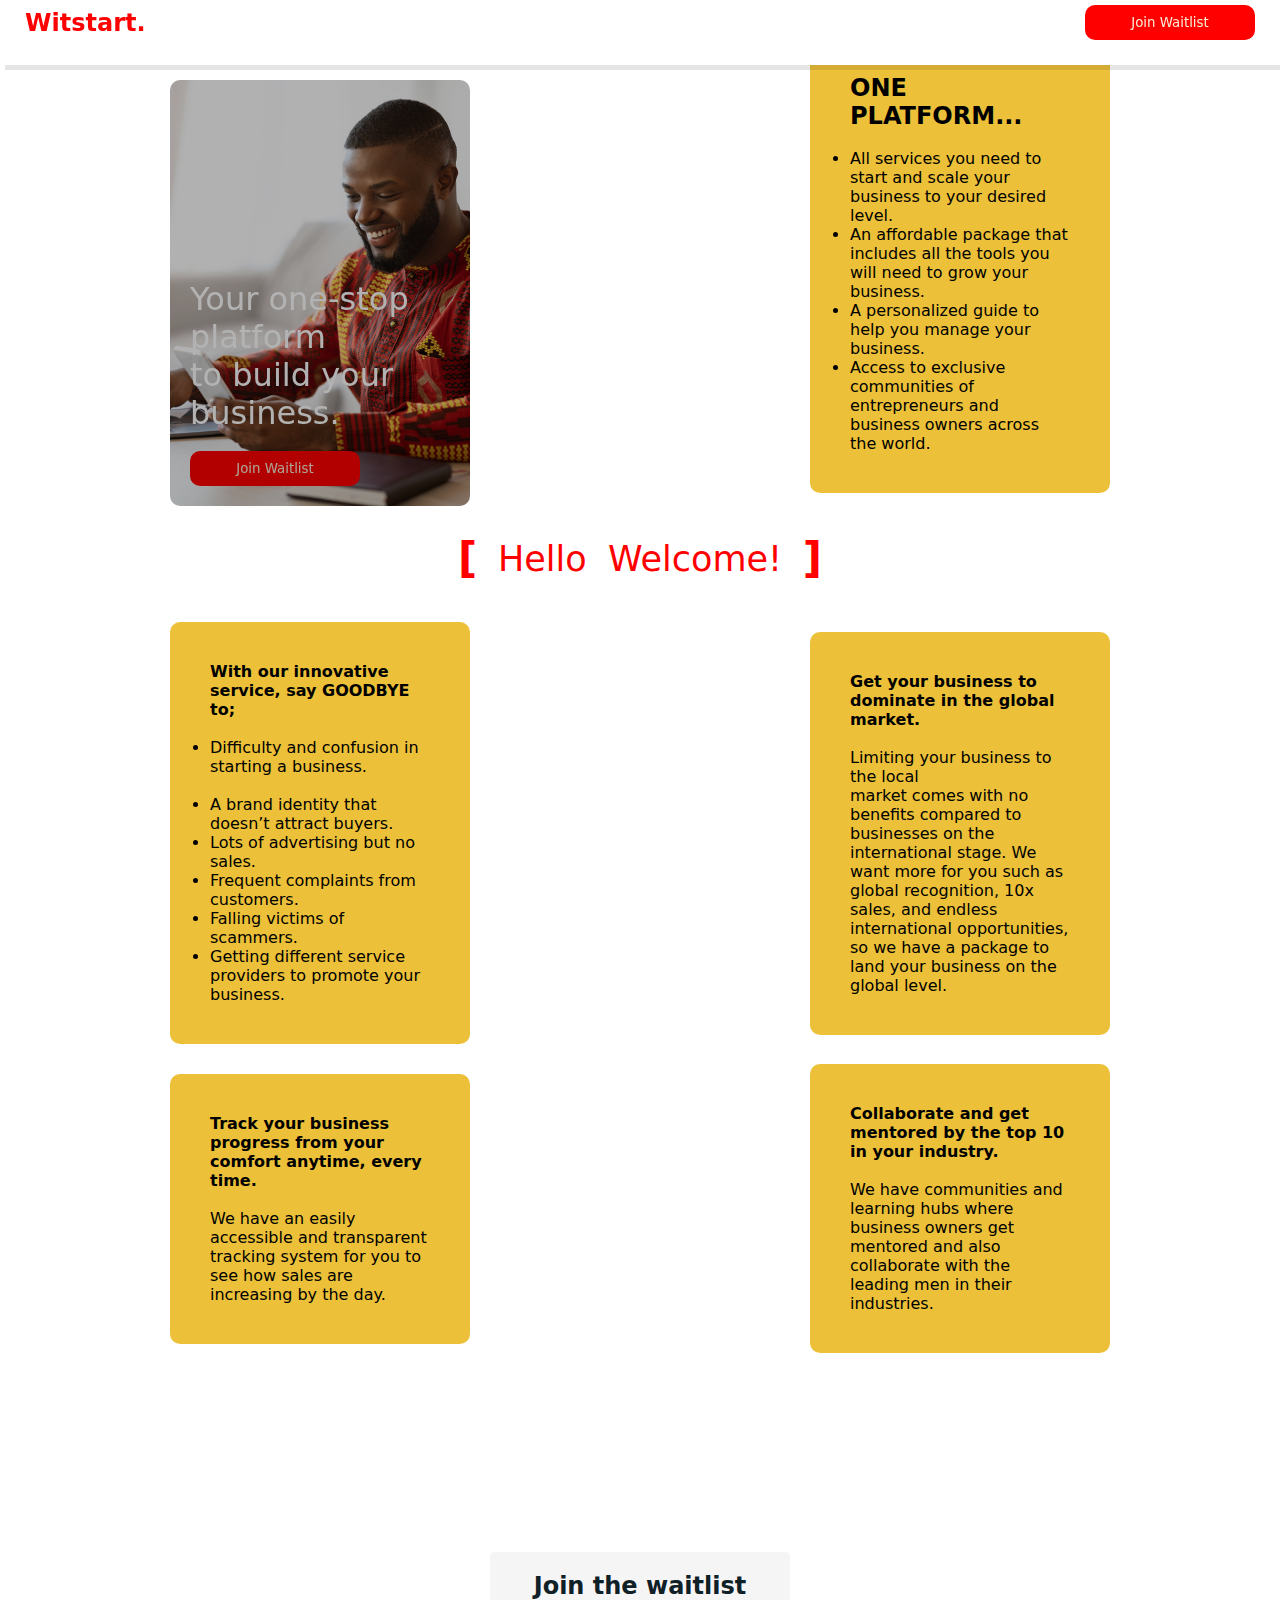
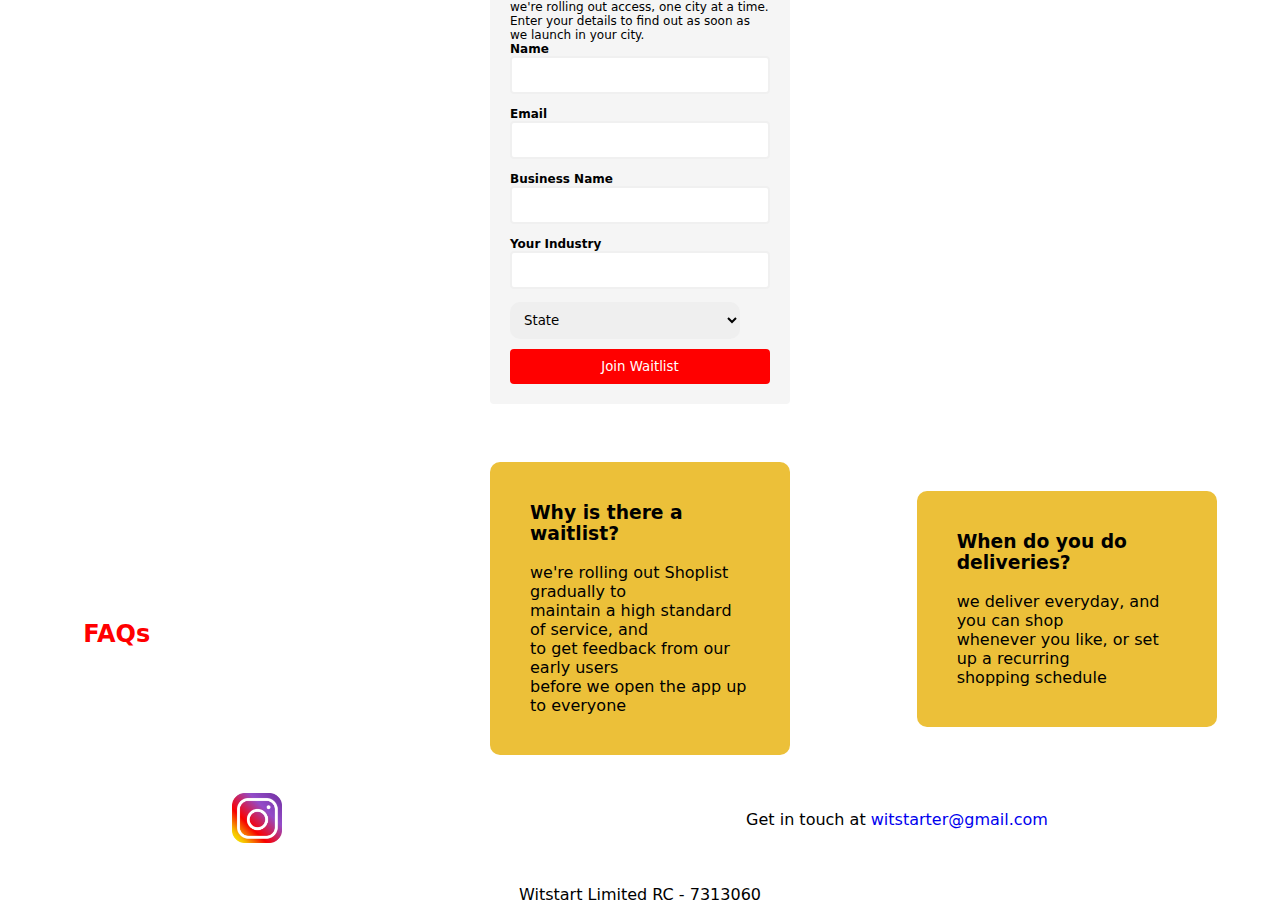
<file: index.html>
<!DOCTYPE html>
<html lang="en">
<head>
    <meta charset="UTF-8">
    <meta name="viewport" content="width=device-width, initial-scale=1.0">
    <title>Witstart|Wait</title>
    <link rel="preconnect" href="https://fonts.googleapis.com">
    <link rel="preconnect" href="https://fonts.gstatic.com" crossorigin>
    <link href="https://fonts.googleapis.com/css2?family=Poppins:wght@400;700&display=swap" rel="stylesheet">
    <link rel="stylesheet" href="./style.css">
    <link href="https://fonts.googleapis.com/css?family=Lato" rel="stylesheet">
    <script defer src="./index.js"></script>
</head>
<body>
    <nav class="container1 flex-between wrap">
        <h2 style="color: red; font-weight: bolder;">Witstart.</h2>
        <div class="smallspace">
            <a href="#form"><button style="padding: 10px; border-radius: 10px; background: red; width: 170px; color: antiquewhite;">Join Waitlist</button></a>
        </div>
    </nav>

    <div class="general-cont flex-around wrap">
        <div class="container2">
            <h1>Your one-stop platform <br>to build your business.</h1>
            <br> 
            <a href="#form"><button style="padding: 10px; border-radius: 10px; background: red; width: 170px; color: antiquewhite;">Join Waitlist</button></a>
        </div>
        <br><br>
        <div class="container3">
                <h2 style="font-weight: bolder;">ONE PLATFORM...</h2>
            <br> 
            <ul>
                <li>All services you need to start and scale your business to your desired level.</li>
                <li>An affordable package that includes all the tools you will need to grow your business.</li>
                <li>A personalized guide to help you manage your business.</li> 
                <li>Access to exclusive communities of entrepreneurs and business owners across the world.</li> 
                    
            </ul>
            
        </div>
        <br>
    </div>
    <br><br>
    <div class="container4 flex-around wrap">
        <div class="content">
            <div class="content__container">
                <p class="content__container__text">
                    Hello
                </p>
        
                <ul class="content__container__list">
                    <li class="content__container__list__item">Welcome!</li>
                    <li class="content__container__list__item">New!</li>
                    <li class="content__container__list__item">Witstart!</li>
                    <li class="content__container__list__item">Users!</li>
                </ul>
            </div>
        </div>
    </div>
    <br><br>
    <div class="general-cont2 flex-around wrap">
        <br>
    <div class="container3">
        <h2 style="font-weight: bolder;  font-size: medium;">With our innovative <br>service, say GOODBYE to;</h2>
       <br>
      <ul>
        <li>Difficulty and confusion in starting a business.</li>
          <br>
        <li>A brand identity that doesn’t attract buyers.</li>
        <li>Lots of advertising but no sales. </li>
        <li>Frequent complaints from customers.</li>
        <li>Falling victims of scammers.</li>
        <li>Getting different service providers to promote your business.</li>
      </ul>
    
    </div>
<br>
    <div class="container3">
        <h2 style="font-weight: bolder;  font-size: medium;">Get your business to dominate in the global market.</h2>
        <br> 
        <p>Limiting your business to the local <br>market comes with no benefits compared to businesses on the international stage. We want more for you such as global recognition, 10x sales, and endless international opportunities, so we have a package to land your business on the global level.</p> 
    
    </div>
<br>
    </div>
    <div class="general-cont3 flex-around wrap">
        <div class="container3">
            <h2 style="font-weight: bolder; font-size: medium;">Track your business progress from your comfort anytime, every time.</h2>
           <br> 
           <p>We have an easily accessible and transparent tracking system for you to see how sales are increasing by the day.</p>
        
        </div>
        <br>
        <div class="container3">
            <h2 style="font-weight: bolder;  font-size: medium;">Collaborate and get mentored by the top 10 in your industry.</h2>
            <br> 
            <p>We have communities and learning hubs where business owners get mentored and also collaborate with the leading men in their industries.</p>
        
        </div>
    
    </div>
      <br>
    <!-- <div class="general-cont9 flex-around wrap"> -->
        <!-- <div class="container3">
            <h2 style="font-weight: bolder;  font-size: medium;" class="container3">OUR MILLIONAIRE BUSINESS STORIES!</h2>
         <br>
        <p>TOYIN OMOTOSHO <br>
            FOUNDER, WAIT AND GET RESTAURANT.
            Abuja, Nigeria. <br>
            I was overwhelmed as to what to do to get started with the business idea, searching online and watching YouTube videos on how to start a business increased my anxiety as I saw there were lots of things to do that I had no expertise. Relating the issue to a friend, he introduced me to Witstart, that they would help me with all I needed to do to establish my business. So I signed up and paid for a package. 
            It was too real to be true that my idea generated a revenue of $40000 monthly after signing up with Witstart. I now have my business established and am also able to continue with my 9-5 job has a side hustle.
        </p>
        <br>

        <p>
            JANETTE EJIRO <br>
            REALTOR, FOUNDER OF EXQUISITE LANDS AND HOMES
            Manchester, UK. <br>
            Graduated as a first-class student with a business worth a million dollars. Thanks to Witstart for saving me from the hassle and stress of managing and developing my business which enables focus on school work while all I have to do is track my business progress even in class.
        </p>
        </div> -->

        <!-- <div class="container3" id="form">
            <h2 style="font-weight: bolder;">Join the waitlist</h2>
            <br>
            <p>we're rolling out access, one city at a time. <br>Enter your details to find out as soon <br> as we launch in your city</p>
            <br><br>
            <div class="inputContainer">
                <input type="text"  class="formInput" placeholder="First name">
            </div>
            <br>
            <div class="inputContainer">
                <input type="text"  class="formInput" placeholder="Email address" required>
            </div>
            <br>
            <div class="inputContainer">
                
                <select name="state" class="check" id="">
                    <option value="">State</option>
                    <option value="">Abia</option>
                    <option value="">Adamawa</option>
                    <option value="">Akwa-ibom</option>
                    <option value="">Anambra</option>
                    <option value="">Bauchi</option>
                    <option value="">Bayelsa</option>
                    <option value="">Benue</option>
                    <option value="">Borno</option>
                    <option value="">Cross-River</option>
                    <option value="">Delta</option>
                    <option value="">Ebonyi</option>
                    <option value="">Edo</option>
                    <option value="">Ekiti</option>
                    <option value="">Enugu</option>
                    <option value="">Gombe</option>
                    <option value="">Imo</option>
                    <option value="">Jigawa</option>
                    <option value="">Kaduna</option>
                    <option value="">Kano</option>
                    <option value="">Katsina</option>
                    <option value="">Kebbi</option>
                    <option value="">Kogi</option>
                    <option value="">Kwara</option>
                    <option value="">Lagos</option>
                    <option value="">Nasarawa</option>
                    <option value="">Niger</option>
                    <option value="">Ogun</option>
                    <option value="">Ondo</option>
                    <option value="">Osun</option>
                    <option value="">Oyo</option>
                    <option value="">Plateau</option>
                    <option value="">Rivers</option>
                    <option value="">Sokoto</option>
                    <option value="">Taraba</option>
                    <option value="">Yobe</option>
                    <option value="">Zamfara</option>
                    <option value="">FCT</option>
                </select>
            </div>
            <br>
            <div class="inputContainer">
                <input type="text"  class="formInput" placeholder="Business Name">
            </div>
            <br>
            <div class="inputContainer">
                <input type="text"  class="formInput" placeholder="Your Industry">
            </div>
            <br>
            <a href="index2.html"><button style="padding: 10px; border-radius: 10px; background: red; width: 230px; color: antiquewhite;"> Join the waitlist</button></a>
        
        </div> 
    </div>

 -->


 <div class="container flex-around wrap">
    <form id="form"  action="https://formspree.io/f/xnqebvdd" method="POST">
        <h1 style="font-weight: bolder;">Join the waitlist</h1>
        <p>we're rolling out access, one city at a time.
            Enter your details to find out as soon
            as we launch in your city.</p>
        <div class="input-control">
            <label for="username" style="font-weight: bolder;">Name</label>
            <input id="username" name="Name" type="text" required>
            <div class="error"></div>
        </div>
        <div class="input-control">
            <label for="email" style="font-weight: bolder;">Email</label>
            <input id="email" name="Email" type="text" required>
            <div class="error"></div>
        </div>
        <div class="input-control">
            <label for="text" style="font-weight: bolder;">Business Name</label>
            <input id="text"name="Business Name" type="text" required>
            <div class="error"></div>
        </div>
        <div class="input-control">
            <label for="password" style="font-weight: bolder;">Your Industry</label>
            <input id="password2"name="Industry" type="text" required>
            <div class="error"></div>
        </div>
        <div class="input-control">
            <select name="state" class="check" id="" required>
                <option value="">State</option>
                <option value="">Abia</option>
                <option value="">Adamawa</option>
                <option value="">Akwa-ibom</option>
                <option value="">Anambra</option>
                <option value="">Bauchi</option>
                <option value="">Bayelsa</option>
                <option value="">Benue</option>
                <option value="">Borno</option>
                <option value="">Cross-River</option>
                <option value="">Delta</option>
                <option value="">Ebonyi</option>
                <option value="">Edo</option>
                <option value="">Ekiti</option>
                <option value="">Enugu</option>
                <option value="">Gombe</option>
                <option value="">Imo</option>
                <option value="">Jigawa</option>
                <option value="">Kaduna</option>
                <option value="">Kano</option>
                <option value="">Katsina</option>
                <option value="">Kebbi</option>
                <option value="">Kogi</option>
                <option value="">Kwara</option>
                <option value="">Lagos</option>
                <option value="">Nasarawa</option>
                <option value="">Niger</option>
                <option value="">Ogun</option>
                <option value="">Ondo</option>
                <option value="">Osun</option>
                <option value="">Oyo</option>
                <option value="">Plateau</option>
                <option value="">Rivers</option>
                <option value="">Sokoto</option>
                <option value="">Taraba</option>
                <option value="">Yobe</option>
                <option value="">Zamfara</option>
                <option value="">FCT</option>
            </select>
        </div>
        <button type="submit">Join Waitlist</button>
    </form>
  </div>
       <br><br>
      <div class="general-cont5 flex-between wrap">
        
       <h2 class="container8" style="color: red; font-weight: bolder;">FAQs</h2>

        <div class="container3">
            <h3 style="font-weight: bolder;">Why is there a waitlist?</h3>
            <br>
            <p>we're rolling out Shoplist gradually to <br> maintain a high standard of service, and <br> to get feedback from our early users <br> before we open the app up to everyone</p>

        </div>
        <br>
        <div class="container3">
            <h3 style="font-weight: bolder;">When do you do deliveries?</h3>
            <br>
            <p>we deliver everyday, and you can shop <br> whenever you like, or set up a recurring <br>shopping schedule</p>

        </div>

      </div>
      <br> <br>

      <div class="down flex-around wrap">
        <div class="img">
            <a href="https://www.instagram.com/witstart?igsh=MTZkM283OWc0a2N2OA=="><img src="instagram.png" width="50px" alt=""></a>
        </div>

        <div class="mail">
            <p>Get in touch at <a href="#">witstarter@gmail.com</a></p>
        </div>
    </div>
      <br><br>
      <div class="last flex-around wrap">
        <p>Witstart Limited RC - 7313060</p>
      </div>
</body>
</html>
</file>
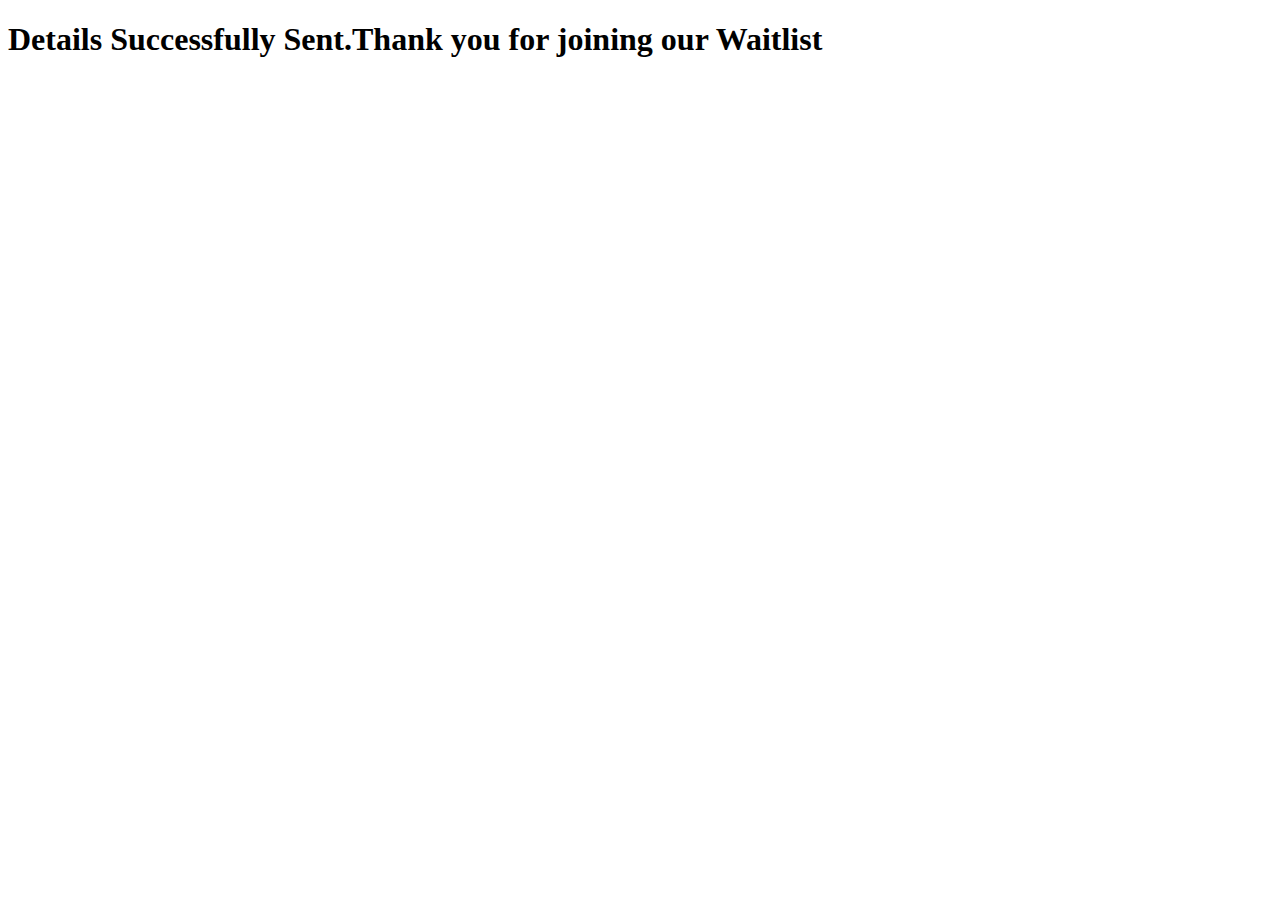
<file: index2.html>
<!DOCTYPE html>
<html lang="en">
<head>
    <meta charset="UTF-8">
    <meta name="viewport" content="width=device-width, initial-scale=1.0">
    <title>Document</title>
</head>
<body>
    <div class="conta flex-center wrap">
        <h1>Details Successfully Sent.Thank you for joining our Waitlist</h1>
    </div>
</body>
</html>
</file>
<file: style.css>
*{
    margin: 0;
    padding: 0;
    /* color: black; */
    font-weight: normal;
    box-sizing: border-box;
    font-family: system-ui, -apple-system, BlinkMacSystemFont, 'Segoe UI', Roboto, Oxygen, Ubuntu, Cantarell, 'Open Sans', 'Helvetica Neue', sans-serif;
    text-decoration: none;
    border: none;
    outline: none;
    cursor: pointer;
}


::-webkit-scrollbar{
    width: 5px;
}


.flex-center{
    display: flex;
    justify-content: center;
    align-items: center;
}
.flex-around{
    display: flex;
    justify-content: space-around;
    align-items: center;
}
.flex-between{
    display: flex;
    justify-content: space-between;
    align-items: center;
}
.flex-start{
    display: flex;
    justify-content: flex-start;
    align-items: center;
}
.flex-end{
    display: flex;
    justify-content: flex-end;
    align-items: center;
}

.align-start{
    display: flex;
    justify-content: space-around;
    align-items: flex-start;
}

.wrap{
    flex-wrap: wrap;
}

.gap-10{
    gap: 8rem;
}

.gap-20{
    gap: 15rem;
}

.text-center{
    text-align: center;
}

.text-sm{
    font-size: 16px;
}

.text-md{
    font-size: 25px;
}

.text-lg{
    font-size: 35px;
}

.text-xl{
    font-size: 45px;
}

.bold{
    font-weight: bold;
}


.shadow{
    box-shadow: 5px 5px 5px rgba(0, 0, 0, 0.1);
}

.h-100{
   min-height: 100vh;
}





.container1{
    position: fixed;
    z-index:928282726262626;
    padding: 25px;
    background: white;
    width: 100%;
    margin-top: -20px;
    box-shadow: 5px 5px rgba(0, 0, 0, 0.1);
}


.container2{
    width: 300px;
    background-image: url(Wittt\ \(1\).jpg);
    background-size: cover;
    background-repeat: no-repeat;
    background-position: center;
    filter: brightness(70%);
    color: rgb(255, 255, 255);
    padding-top: 200px;
    padding-bottom: 20px;
    text-align: left;
    margin-right: auto;
    margin-left: auto;
    margin-top: 80px;
    padding-left: 20px;
    border-radius: 10px;
    overflow: hidden;
    font-weight: bolder;
}

.container3{
    width: 300px;
    background: rgb(236, 192, 57);
    color: black;
    text-align: left;
    margin-right: auto;
    margin-left: auto;
    margin-top: 20px;
    border-radius: 10px;
    padding: 40px;
}
.container4{
    width: 350px;
    margin-right: auto;
    margin-left: auto;
    margin-top: 20px;
}


.formInput{
    padding: 10px;
    border-radius: 10px;
    width: 230px;
}

.container8{
    width: 300px;
    color: black;
    padding-bottom: 20px;
    text-align: left;
    margin-right: auto;
    margin-left: auto;
    margin-top: 20px;
    padding-left: 20px;
    border-radius: 10px;
    padding-top: 70px;
}


.check{
    padding: 10px;
    width: 230px;
    border-radius: 10px;
}


    /* Form */
    


    #form {
        width: 300px;
        margin: 20vh auto 0 auto;
        padding: 20px;
        background-color: whitesmoke;
        border-radius: 4px;
        font-size: 12px;
    }
    
    #form h1 {
        color: #0f2027;
        text-align: center;
    }
    
    #form button {
        padding: 10px;
        margin-top: 10px;
        width: 100%;
        color: white;
        background-color: red;
        border: none;
        border-radius: 4px;
    }
    
    .input-control {
        display: flex;
        flex-direction: column;
    }
    
    .input-control input {
        border: 2px solid #f0f0f0;
        border-radius: 4px;
        display: block;
        font-size: 12px;
        padding: 10px;
        width: 100%;
    }
    
    .input-control input:focus {
        outline: 0;
    }
    
    .input-control.success input {
        border-color: #09c372;
    }
    
    .input-control.error input {
        border-color: #ff3860;
    }
    
    .input-control .error {
        color: #ff3860;
        font-size: 9px;
        height: 13px;
    }



    .content {
        position: absolute;
        margin-top: 270px;
        left: 50%;
        transform: translate(-50%, -50%);
        height: 160px;
        overflow: hidden;
        font-family: 'Lato', sans-serif;
        font-size: 35px;
        line-height: 40px;
        color: red;
      }
      
      .content__container {
        font-weight: 600;
        overflow: hidden;
        height: 40px;
        padding: 0 40px;
      }
      
      .content__container:before {
        content: '[';
        left: 0;
      }
      
      .content__container:after {
        content: ']';
        position: absolute;
        right: 0;
      }
      
      .content__container:before,
      .content__container:after {
        position: absolute;
        top: 0;
        color: red;
        font-size: 42px;
        line-height: 40px;
        -webkit-animation-name: opacity;
        -webkit-animation-duration: 2s;
        -webkit-animation-iteration-count: infinite;
        animation-name: opacity;
        animation-duration: 2s;
        animation-iteration-count: infinite;
      }
      
      .content__container__text {
        display: inline;
        float: left;
        margin: 0;
      }
      
      .content__container__list {
        margin-top: 0;
        padding-left: 110px;
        text-align: left;
        list-style: none;
        -webkit-animation-name: change;
        -webkit-animation-duration: 10s;
        -webkit-animation-iteration-count: infinite;
        animation-name: change;
        animation-duration: 10s;
        animation-iteration-count: infinite;
      }
      
      .content__container__list__item {
        line-height: 40px;
        margin: 0;
      }
      
      @-webkit-keyframes opacity {
        0%, 100% {
          opacity: 0;
        }
        50% {
          opacity: 1;
        }
      }
      
      @-webkit-keyframes change {
        0%, 12.66%, 100% {
          transform: translate3d(0, 0, 0);
        }
        16.66%, 29.32% {
          transform: translate3d(0, -25%, 0);
        }
        33.32%, 45.98% {
          transform: translate3d(0, -50%, 0);
        }
        49.98%, 62.64% {
          transform: translate3d(0, -75%, 0);
        }
        66.64%, 79.3% {
          transform: translate3d(0, -50%, 0);
        }
        83.3%, 95.96% {
          transform: translate3d(0, -25%, 0);
        }
      }
      
      @-o-keyframes opacity {
        0%, 100% {
          opacity: 0;
        }
        50% {
          opacity: 1;
        }
      }
      
      @-o-keyframes change {
        0%, 12.66%, 100% {
          transform: translate3d(0, 0, 0);
        }
        16.66%, 29.32% {
          transform: translate3d(0, -25%, 0);
        }
        33.32%, 45.98% {
          transform: translate3d(0, -50%, 0);
        }
        49.98%, 62.64% {
          transform: translate3d(0, -75%, 0);
        }
        66.64%, 79.3% {
          transform: translate3d(0, -50%, 0);
        }
        83.3%, 95.96% {
          transform: translate3d(0, -25%, 0);
        }
      }
      
      @-moz-keyframes opacity {
        0%, 100% {
          opacity: 0;
        }
        50% {
          opacity: 1;
        }
      }
      
      @-moz-keyframes change {
        0%, 12.66%, 100% {
          transform: translate3d(0, 0, 0);
        }
        16.66%, 29.32% {
          transform: translate3d(0, -25%, 0);
        }
        33.32%, 45.98% {
          transform: translate3d(0, -50%, 0);
        }
        49.98%, 62.64% {
          transform: translate3d(0, -75%, 0);
        }
        66.64%, 79.3% {
          transform: translate3d(0, -50%, 0);
        }
        83.3%, 95.96% {
          transform: translate3d(0, -25%, 0);
        }
      }
      
      @keyframes opacity {
        0%, 100% {
          opacity: 0;
        }
        50% {
          opacity: 1;
        }
      }
      
      @keyframes change {
        0%, 12.66%, 100% {
          transform: translate3d(0, 0, 0);
        }
        16.66%, 29.32% {
          transform: translate3d(0, -25%, 0);
        }
        33.32%, 45.98% {
          transform: translate3d(0, -50%, 0);
        }
        49.98%, 62.64% {
          transform: translate3d(0, -75%, 0);
        }
        66.64%, 79.3% {
          transform: translate3d(0, -50%, 0);
        }
        83.3%, 95.96% {
          transform: translate3d(0, -25%, 0);
        }
      }
</file>
